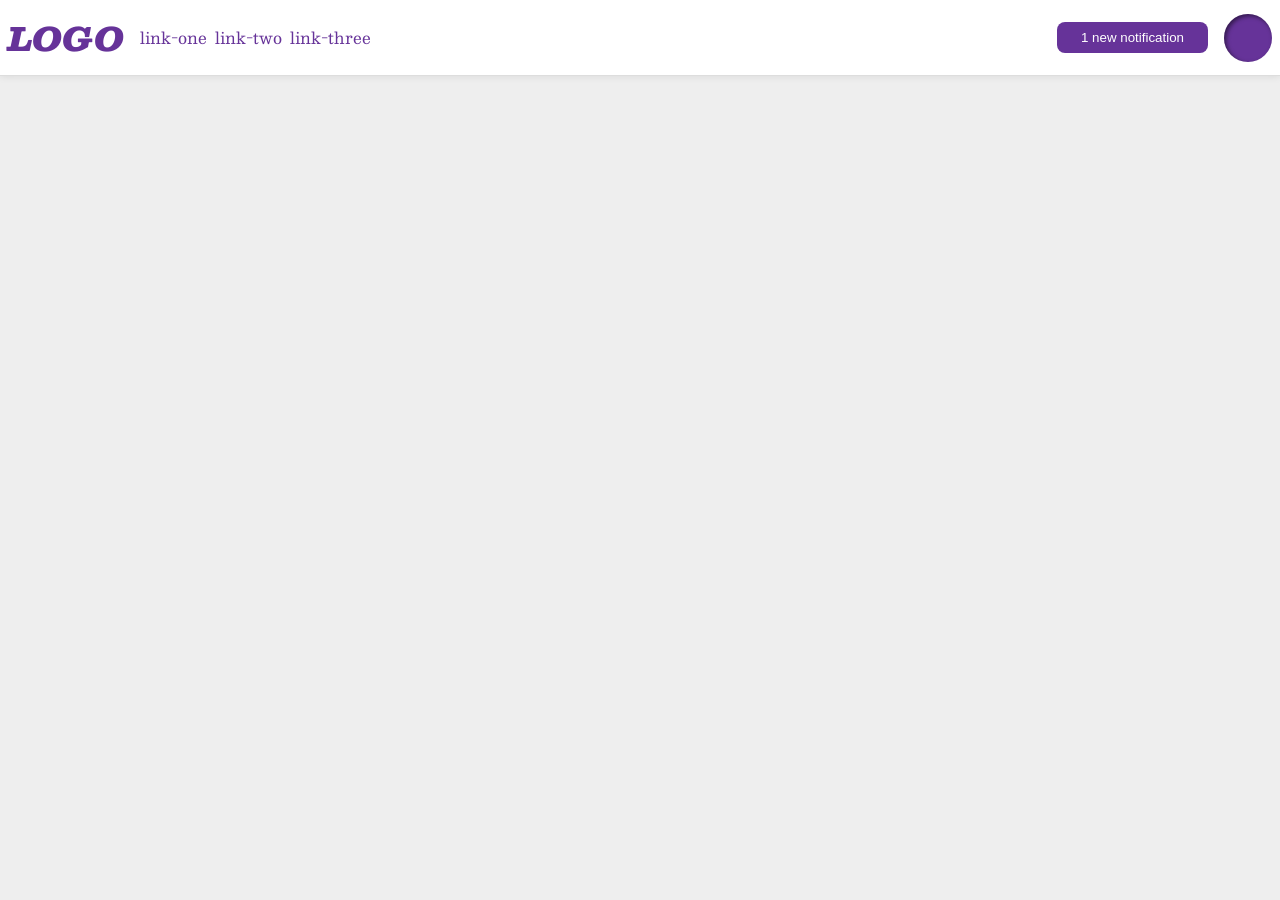
<file: foundations/flex/03-flex-header-2/index.html>
<!DOCTYPE html>
<html lang="en">
  <head>
    <meta charset="UTF-8">
    <meta http-equiv="X-UA-Compatible" content="IE=edge">
    <meta name="viewport" content="width=device-width, initial-scale=1.0">
    <title>Flex Header 2</title>
    <link rel="stylesheet" href="style.css">
  </head>
  <body>
    <div class="header">
      <div class="left-header">
        <div class="logo">
          LOGO
        </div>
        <ul class="links">
          <li><a href="https://google.com">link-one</a></li>
          <li><a href="https://google.com">link-two</a></li>
          <li><a href="https://google.com">link-three</a></li>
        </ul>
      </div>
      <div class="right-header">
        <button class="notifications">
          1 new notification
        </button>
        <div class="profile-image"></div>
      </div>
    </div>
  </body>
</html>
</file>
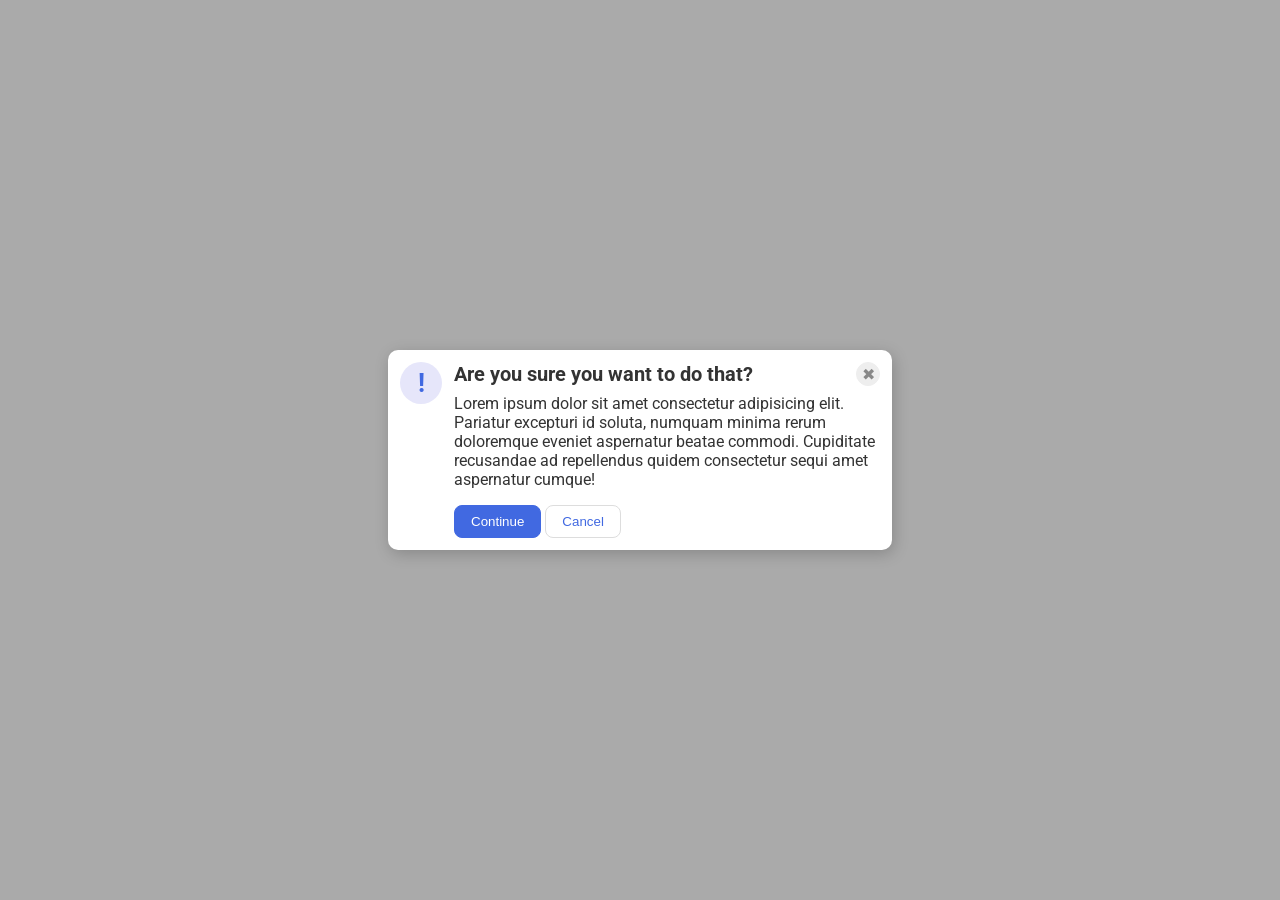
<file: foundations/flex/05-flex-modal/index.html>
<!DOCTYPE html>
<html lang="en">
  <head>
    <meta charset="UTF-8">
    <meta http-equiv="X-UA-Compatible" content="IE=edge">
    <meta name="viewport" content="width=device-width, initial-scale=1.0">
    <link rel="stylesheet" href="style.css">
    <title>Modal</title>
  </head>
  <body>
    <div class="modal">
      <div class="icon">!</div>
      <div class="right-column">
        <div class="header-group">
          <div class="header">Are you sure you want to do that?</div>
          <button class="close-button">✖</button>
        </div>
        <div class="text">Lorem ipsum dolor sit amet consectetur adipisicing elit. Pariatur excepturi id soluta, numquam minima rerum doloremque eveniet aspernatur beatae commodi. Cupiditate recusandae ad repellendus quidem consectetur sequi amet aspernatur cumque!</div>
        <button class="continue">Continue</button>
        <button class="cancel">Cancel</button>
      </div>
    </div>
  </body>
</html>
</file>
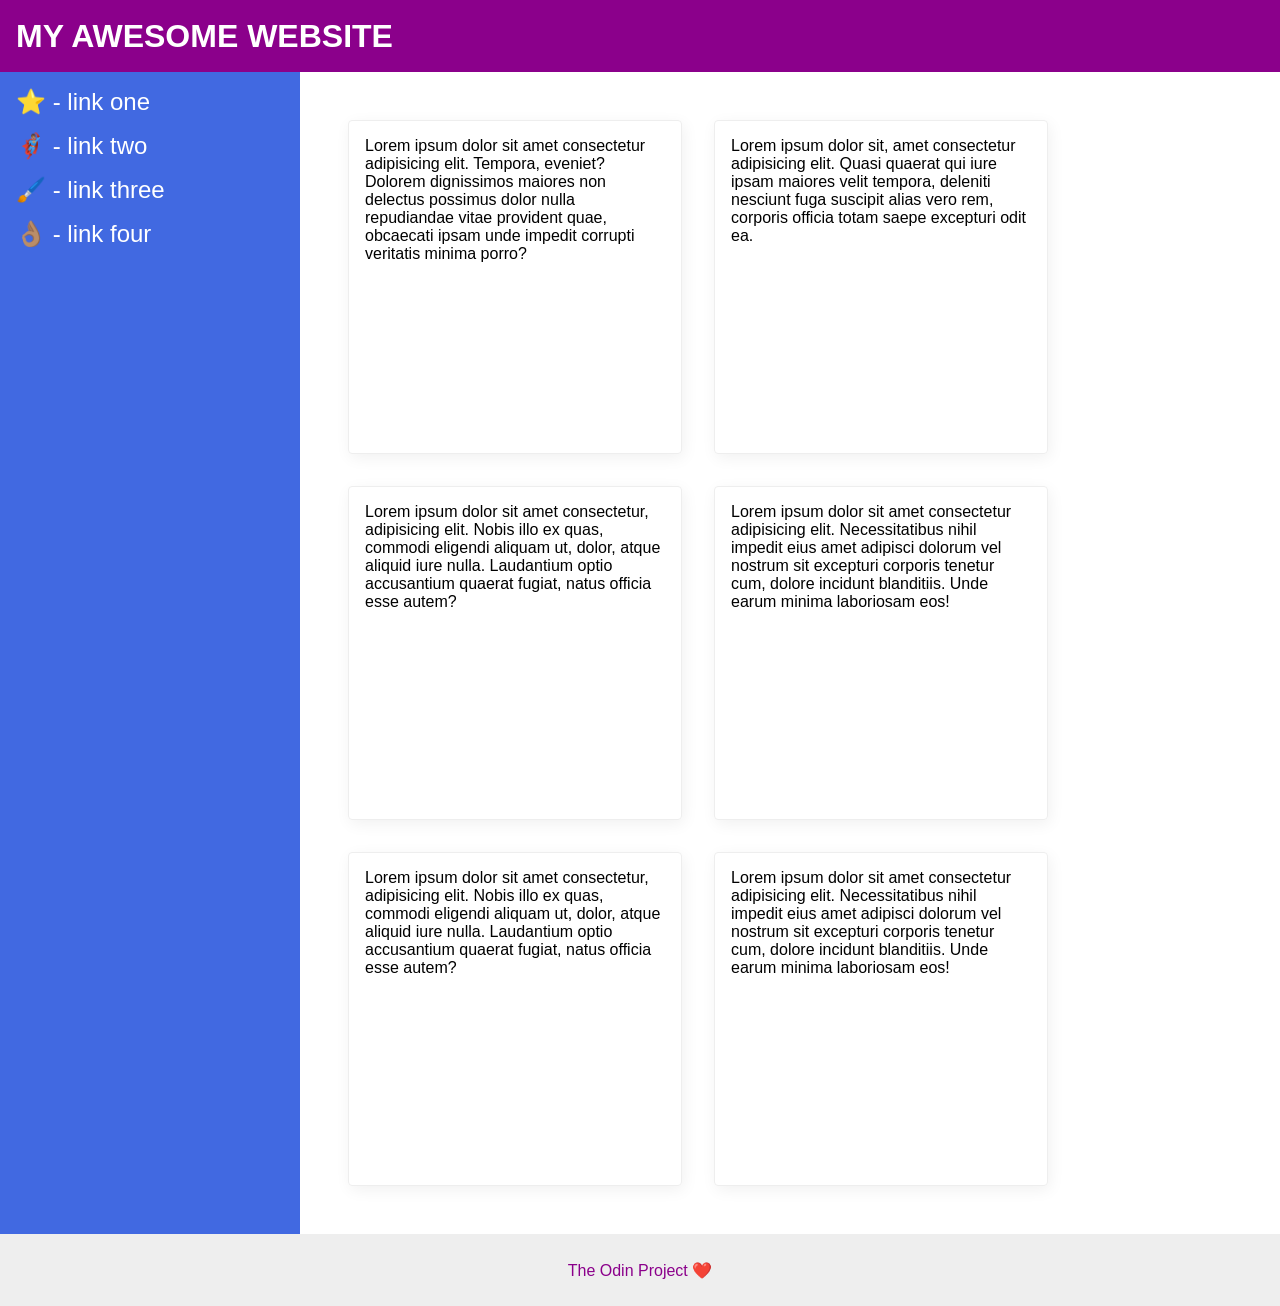
<file: foundations/flex/07-flex-layout-2/index.html>
<!DOCTYPE html>
<html lang="en">
  <head>
    <meta charset="UTF-8">
    <meta http-equiv="X-UA-Compatible" content="IE=edge">
    <meta name="viewport" content="width=device-width, initial-scale=1.0">
    <title>The Holy Grail</title>
    <link rel="stylesheet" href="style.css">
  </head>
  <body>
    <div class="header">
      MY AWESOME WEBSITE
    </div>
    
    <div class="main-container">
      <div class="sidebar">
        <ul>
          <li><a href="#">⭐ - link one</a></li>
          <li><a href="#">🦸🏽‍♂️ - link two</a></li>
          <li><a href="#">🖌️ - link three</a></li>
          <li><a href="#">👌🏽 - link four</a></li>
        </ul>
      </div>
      <div class="card-container">
        <div class="card">Lorem ipsum dolor sit amet consectetur adipisicing elit. Tempora, eveniet? Dolorem dignissimos maiores non delectus possimus dolor nulla repudiandae vitae provident quae, obcaecati ipsam unde impedit corrupti veritatis minima porro?</div>
        <div class="card">Lorem ipsum dolor sit, amet consectetur adipisicing elit. Quasi quaerat qui iure ipsam maiores velit tempora, deleniti nesciunt fuga suscipit alias vero rem, corporis officia totam saepe excepturi odit ea.</div>
        <div class="card">Lorem ipsum dolor sit amet consectetur, adipisicing elit. Nobis illo ex quas, commodi eligendi aliquam ut, dolor, atque aliquid iure nulla. Laudantium optio accusantium quaerat fugiat, natus officia esse autem?</div>
        <div class="card">Lorem ipsum dolor sit amet consectetur adipisicing elit. Necessitatibus nihil impedit eius amet adipisci dolorum vel nostrum sit excepturi corporis tenetur cum, dolore incidunt blanditiis. Unde earum minima laboriosam eos!</div>
        <div class="card">Lorem ipsum dolor sit amet consectetur, adipisicing elit. Nobis illo ex quas, commodi eligendi aliquam ut, dolor, atque aliquid iure nulla. Laudantium optio accusantium quaerat fugiat, natus officia esse autem?</div>
        <div class="card">Lorem ipsum dolor sit amet consectetur adipisicing elit. Necessitatibus nihil impedit eius amet adipisci dolorum vel nostrum sit excepturi corporis tenetur cum, dolore incidunt blanditiis. Unde earum minima laboriosam eos!</div>
      </div>
    </div>
    
    <div class="footer">
      The Odin Project ❤️
    </div>
  </body>
</html>
</file>
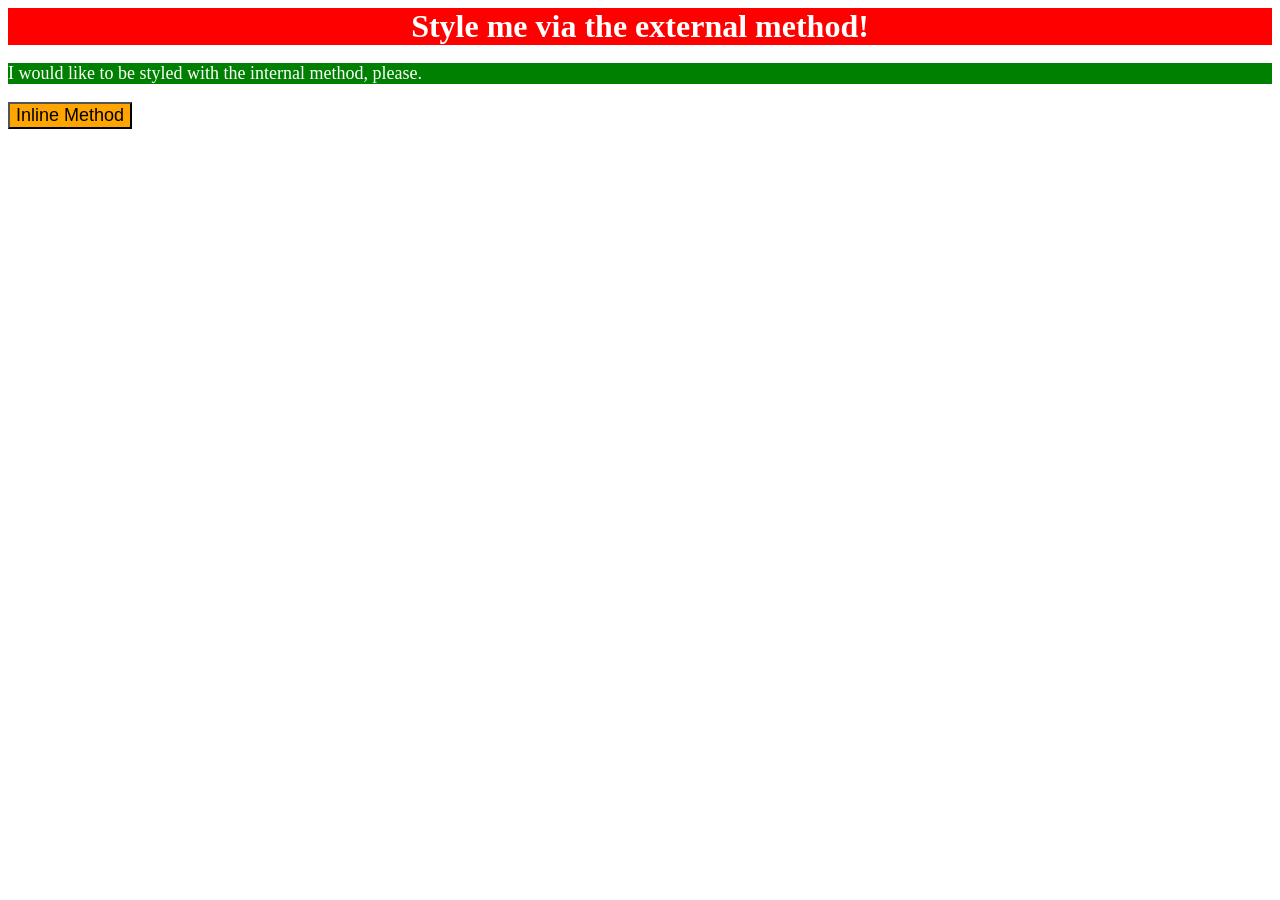
<file: foundations/intro-to-css/01-css-methods/index.html>
<!DOCTYPE html>
<html lang="en">
  <head>
    <meta charset="UTF-8">
    <meta http-equiv="X-UA-Compatible" content="IE=edge">
    <meta name="viewport" content="width=device-width, initial-scale=1.0">
    <link rel="stylesheet" href="./styles.css">
    <title>Methods for Adding CSS</title>
  </head>
  <body>
    <div>Style me via the external method!</div>
    <p>I would like to be styled with the internal method, please.</p>
    <button>Inline Method</button>
  </body>
</html>
</file>
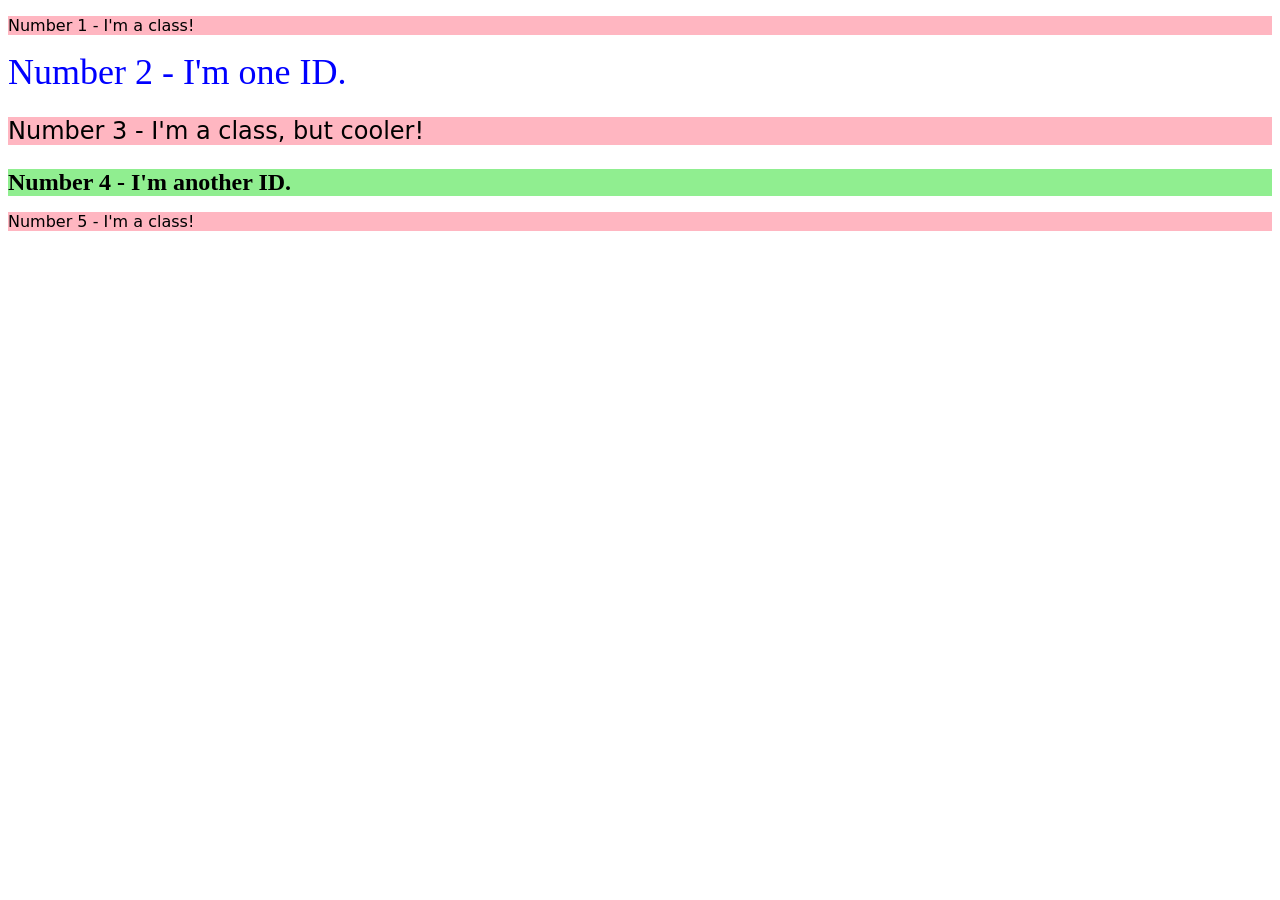
<file: foundations/intro-to-css/02-class-id-selectors/index.html>
<!DOCTYPE html>
<html lang="en">
  <head>
    <meta charset="UTF-8">
    <meta http-equiv="X-UA-Compatible" content="IE=edge">
    <meta name="viewport" content="width=device-width, initial-scale=1.0">
    <title>Class and ID Selectors</title>
    <link rel="stylesheet" href="style.css">
  </head>
  <body>
    <p class="even">Number 1 - I'm a class!</p>
    <div id="second">Number 2 - I'm one ID.</div>
    <p class="even" id="third">Number 3 - I'm a class, but cooler!</p>
    <div id="fourth">Number 4 - I'm another ID.</div>
    <p class="even">Number 5 - I'm a class!</p>
  </body>
</html>
</file>
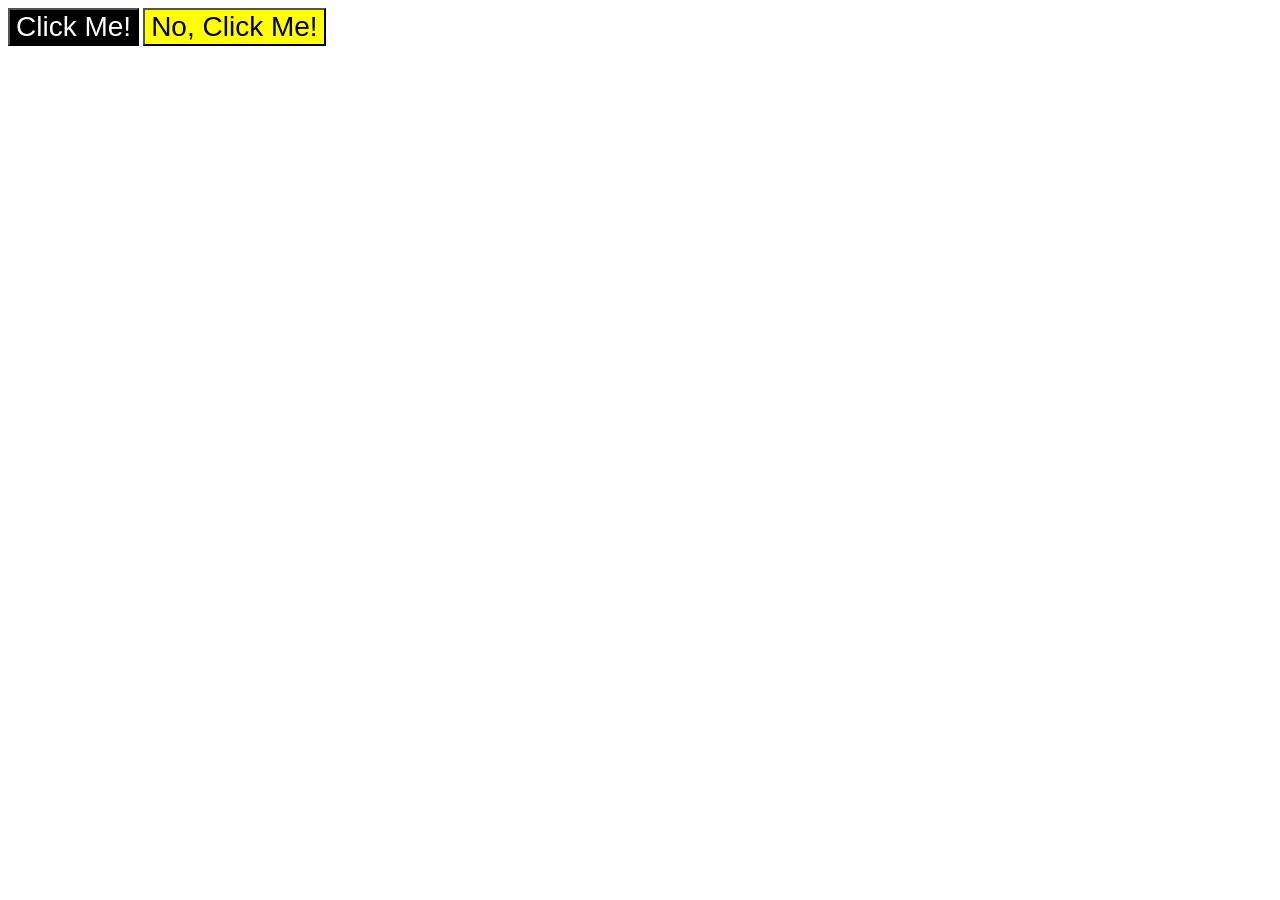
<file: foundations/intro-to-css/03-grouping-selectors/index.html>
<!DOCTYPE html>
<html lang="en">
  <head>
    <meta charset="UTF-8">
    <meta http-equiv="X-UA-Compatible" content="IE=edge">
    <meta name="viewport" content="width=device-width, initial-scale=1.0">
    <title>Grouping Selectors</title>
    <link rel="stylesheet" href="style.css">
  </head>
  <body>
    <button class="btn-black">Click Me!</button>
    <button class="btn-yellow">No, Click Me!</button>
  </body>
</html>
</file>
<file: foundations/flex/03-flex-header-2/style.css>
/* this is some magical font-importing.  
you'll learn about it later. */
@import url('https://fonts.googleapis.com/css2?family=Besley:ital,wght@0,400;1,900&display=swap');

body {
  margin: 0;
  background: #eee;
  font-family: Besley, serif;
}

.header {
  background: white;
  border-bottom: 1px solid #ddd;
  box-shadow: 0 0 8px rgba(0,0,0,.1);
  display: flex;
  justify-content: space-between;
  padding: 8px;
}

.left-header,
.right-header {
  display: flex;
  gap: 16px;
  align-items: center;
}

.profile-image {
  background: rebeccapurple;
  box-shadow: inset 2px 2px 4px rgba(0,0,0,.5);
  border-radius: 50%;
  width: 48px;
  height: 48px;
}

.logo {
  color: rebeccapurple;
  font-size: 32px;
  font-weight: 900;
  font-style: italic;
}

button {
  border: none;
  border-radius: 8px;
  background: rebeccapurple;
  color: white;
  padding: 8px 24px;
}

a {
  /* this removes the line under our links */
  text-decoration: none;
  color: rebeccapurple;
}

ul {
  list-style-type: none;
  display: flex;
  gap: 8px;
  padding: 0;
}
</file>
<file: foundations/flex/05-flex-modal/style.css>
@import url('https://fonts.googleapis.com/css2?family=Roboto:wght@400;700&display=swap');

html, body {
  height: 100%;
}

body {
  font-family: Roboto, sans-serif;
  margin: 0;
  background: #aaa;
  color: #333;
  /* I'll give you this one for free lol */
  display: flex;
  align-items: center;
  justify-content: center;
}

.modal {
  background: white;
  width: 480px;
  border-radius: 10px;
  box-shadow: 2px 4px 16px rgba(0,0,0,.2);
  display: flex;
  padding: 12px;
  gap: 12px;
}

.icon {
  color: royalblue;
  font-size: 26px;
  font-weight: 700;
  background: lavender;
  width: 42px;
  height: 42px;
  border-radius: 50%;
  display: flex;
  align-items: center;
  justify-content: center;
  flex-shrink: 0;
}


.header-group {
  display: flex;
  justify-content: space-between;
  align-items: center;
  margin-bottom: 8px;
}

.header {
  font-weight: bold;
  font-size: 20px;
}

.close-button {
  background: #eee;
  border-radius: 50%;
  color: #888;
  font-weight: 400;
  font-size: 16px;
  height: 24px;
  width: 24px;
  display: flex;
  align-items: center;
  justify-content: center;
  border: 1px solid #eee;
  padding: 0;
}

.text {
  margin-bottom: 16px;
}

button {
  cursor: pointer;
  padding: 8px 16px;
  border-radius: 8px;
}

button.continue {
  background: royalblue;
  border: 1px solid royalblue;
  color: white;
}

button.cancel {
  background: white;
  border: 1px solid #ddd;
  color: royalblue;
}
</file>
<file: foundations/flex/07-flex-layout-2/style.css>
body {
  font-family: -apple-system, BlinkMacSystemFont, 'Segoe UI', Roboto, Oxygen, Ubuntu, Cantarell, 'Open Sans', 'Helvetica Neue', sans-serif;
  margin: 0;
  min-height: 100vh;
  display: flex;
  flex-direction: column;
  justify-content: space-between;
}

.main-container {
  display: flex;
  align-items: stretch;
  flex: 1;
}

.header {
  height: 72px;
  background: darkmagenta;
  color: white;
  font-size: 32px;
  font-weight: 900;
  display: flex;
  align-items: center;
  padding: 0 16px;
}

.footer {
  height: 72px;
  background: #eee;
  color: darkmagenta;
  display: flex;
  align-items: center;
  justify-content: center;
}

.sidebar {
  width: 300px;
  background: royalblue;
  box-sizing: border-box;
  flex-shrink: 0;
  padding: 16px;
}

.sidebar ul {
  margin: 0;
  padding: 0;
  list-style: none;
}

.sidebar li {
  margin-bottom: 16px;
}

.sidebar a {
  font-size: 24px;
  color: white;
  text-decoration: none;
}

.card-container {
  display: flex;
  flex-wrap: wrap;
  gap: 32px;
  padding: 48px;
  align-items: flex-start;
}

.card {
  border: 1px solid #eee;
  box-shadow: 2px 4px 16px rgba(0,0,0,.06);
  border-radius: 4px;
  width: 300px;
  height: 300px;
  padding: 16px;
}
</file>
<file: foundations/intro-to-css/01-css-methods/styles.css>
div {
    color: white;
    background-color: red;
    font-size: 32px;
    font-weight: bold;
    text-align: center;
}

p {
    background-color: green;
    color: white;
    font-size: 18px;
}

button {
    background-color: orange;
    font-size: 18px;
}
</file>
<file: foundations/intro-to-css/02-class-id-selectors/style.css>
/* Add CSS Styling */

.even {
    background-color: lightpink;
    font-family: Verdana, 'DejaVu Sans', sans-serif;

}

#second {
    color: blue;
    font-size: 36px;
}

#third {
    font-size: 24px;
}

#fourth {
    background-color: lightgreen;
    font-size: 24px;
    font-weight: bold;
}
</file>
<file: foundations/intro-to-css/03-grouping-selectors/style.css>
/* Add CSS Styling */

.btn-black, .btn-yellow {
    font-size: 28px;
    font-family: Helvetica, 'Times New Roman', sans-serif;
}

.btn-black {
    background-color: black;
    color: white;
}

.btn-yellow {
    background-color: yellow;
}
</file>
